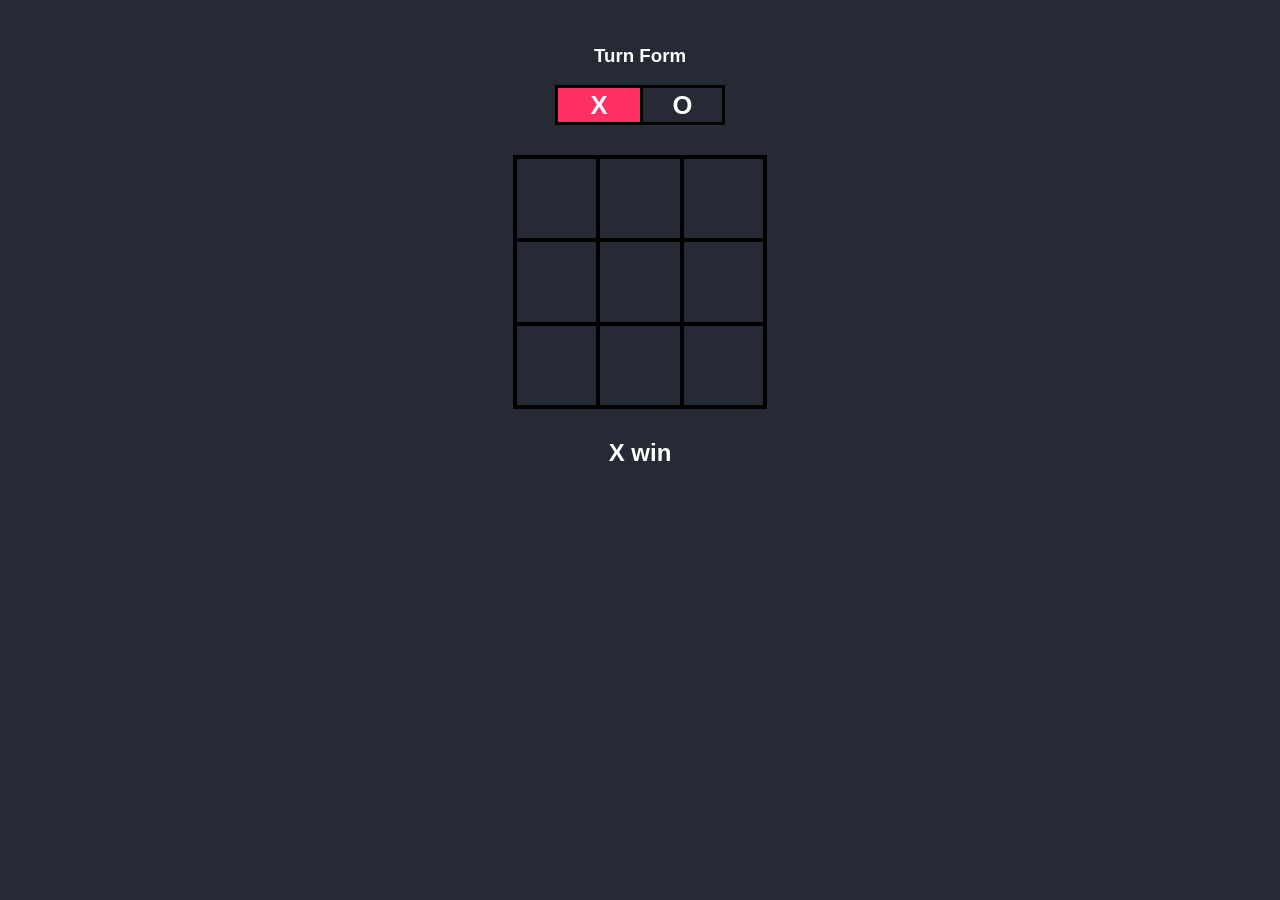
<file: main.html>
<!DOCTYPE html>
<html lang="en">

<head>
    <meta charset="UTF-8">
    <meta http-equiv="X-UA-Compatible" content="ie=edge">
    <meta name="viewport" content="width=device-width, initial-scale=1.0">
    <link rel="stylesheet" href="main.css">
</head>
<body>
    <div class="turn-container">
        <h3>Turn Form</h3>
        <div class="turn-box align">X</div>
        <div class="turn-box align">O</div>
        <div class="bg"></div>
    </div>
    <div class="main-grid">
        <div class="box align"></div>
        <div class="box align"></div>
        <div class="box align"></div>
        <div class="box align"></div>
        <div class="box align"></div>
        <div class="box align"></div>
        <div class="box align"></div>
        <div class="box align"></div>
        <div class="box align"></div>
    </div>
    <h2 id="results">X win</h2>
    <button id="play-again">Play Again</button>

    <script src="main.js"></script>
</body>

</html>
</file>
<file: main.css>
* {
    color: white;
    font-family: sans-serif;
    transition: 0.2s ease-in-out;
    user-select: none;
}

.align {
    display: flex;
    justify-content: center;
    align-items: center;
}

body{
    background-color: #252A34;
    margin: 0;
    padding: 0;
    width: 100vw;
    text-align: center;
    padding-top: 5vh;
}

.turn-container {
    width: 170px;
    height: 80px;
    margin: auto;
    display: grid;
    grid-template-columns: 1fr 1fr;
    grid-template-rows: 1fr 1fr;
    position: relative;
}

.turn-container h3 {
    margin: 0;
    grid-column-start: 1;
    grid-column-end: 3;
}

.turn-container .turn-box {
    border: 3px solid #000;
    font-size: 1.6rem;
    font-weight: 700;
}

.turn-container .turn-box:nth-child(even) {
    border-right: none;
}

.bg{
    position: absolute;
    bottom: 0;
    left: 0;
    width: 85px;
    height: 40px;
    background-color: #FF2E63;
    z-index: -1;
}

.main-grid {
    display: grid;
    grid-template-columns: repeat(3, 1fr);
    grid-template-rows: repeat(3, 1fr);
    height: 250px;
    width: 250px;
    margin: 30px auto;
    border: 2px solid #000;
}

.box{
    cursor: pointer;
    font-size: 2rem;
    font-weight: 700;
    border: 2px solid #000;
}

.box:hover{
    background-color: #FF2E63;
}

#play-again{
    background-color: #FF2E63;
    padding: 10px 25px;
    border: none;
    font-size: 1.2rem;
    border-radius: 5px;
    cursor: pointer;
    display: none;
}

#play-again:hover{
    padding: 10px 40px;
    background-color: #08D9D6;
    color: #000;
}
</file>
